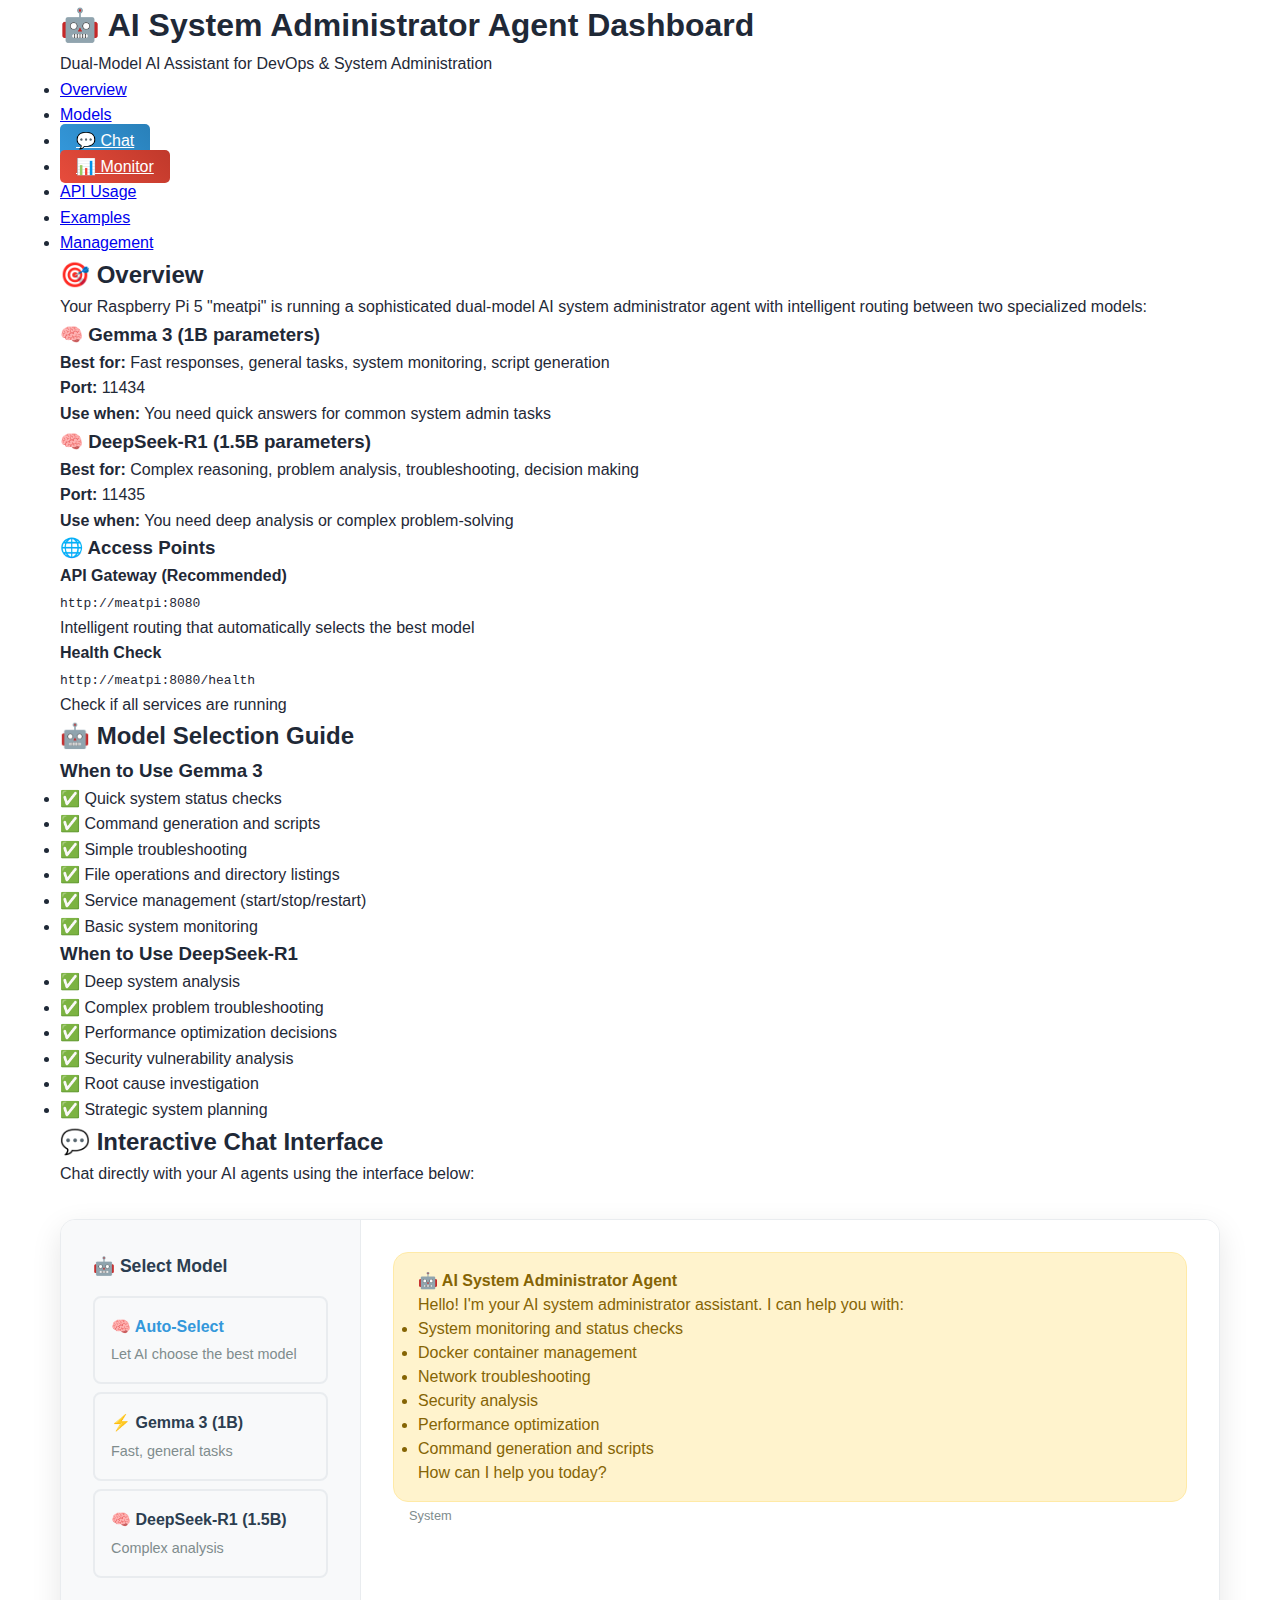
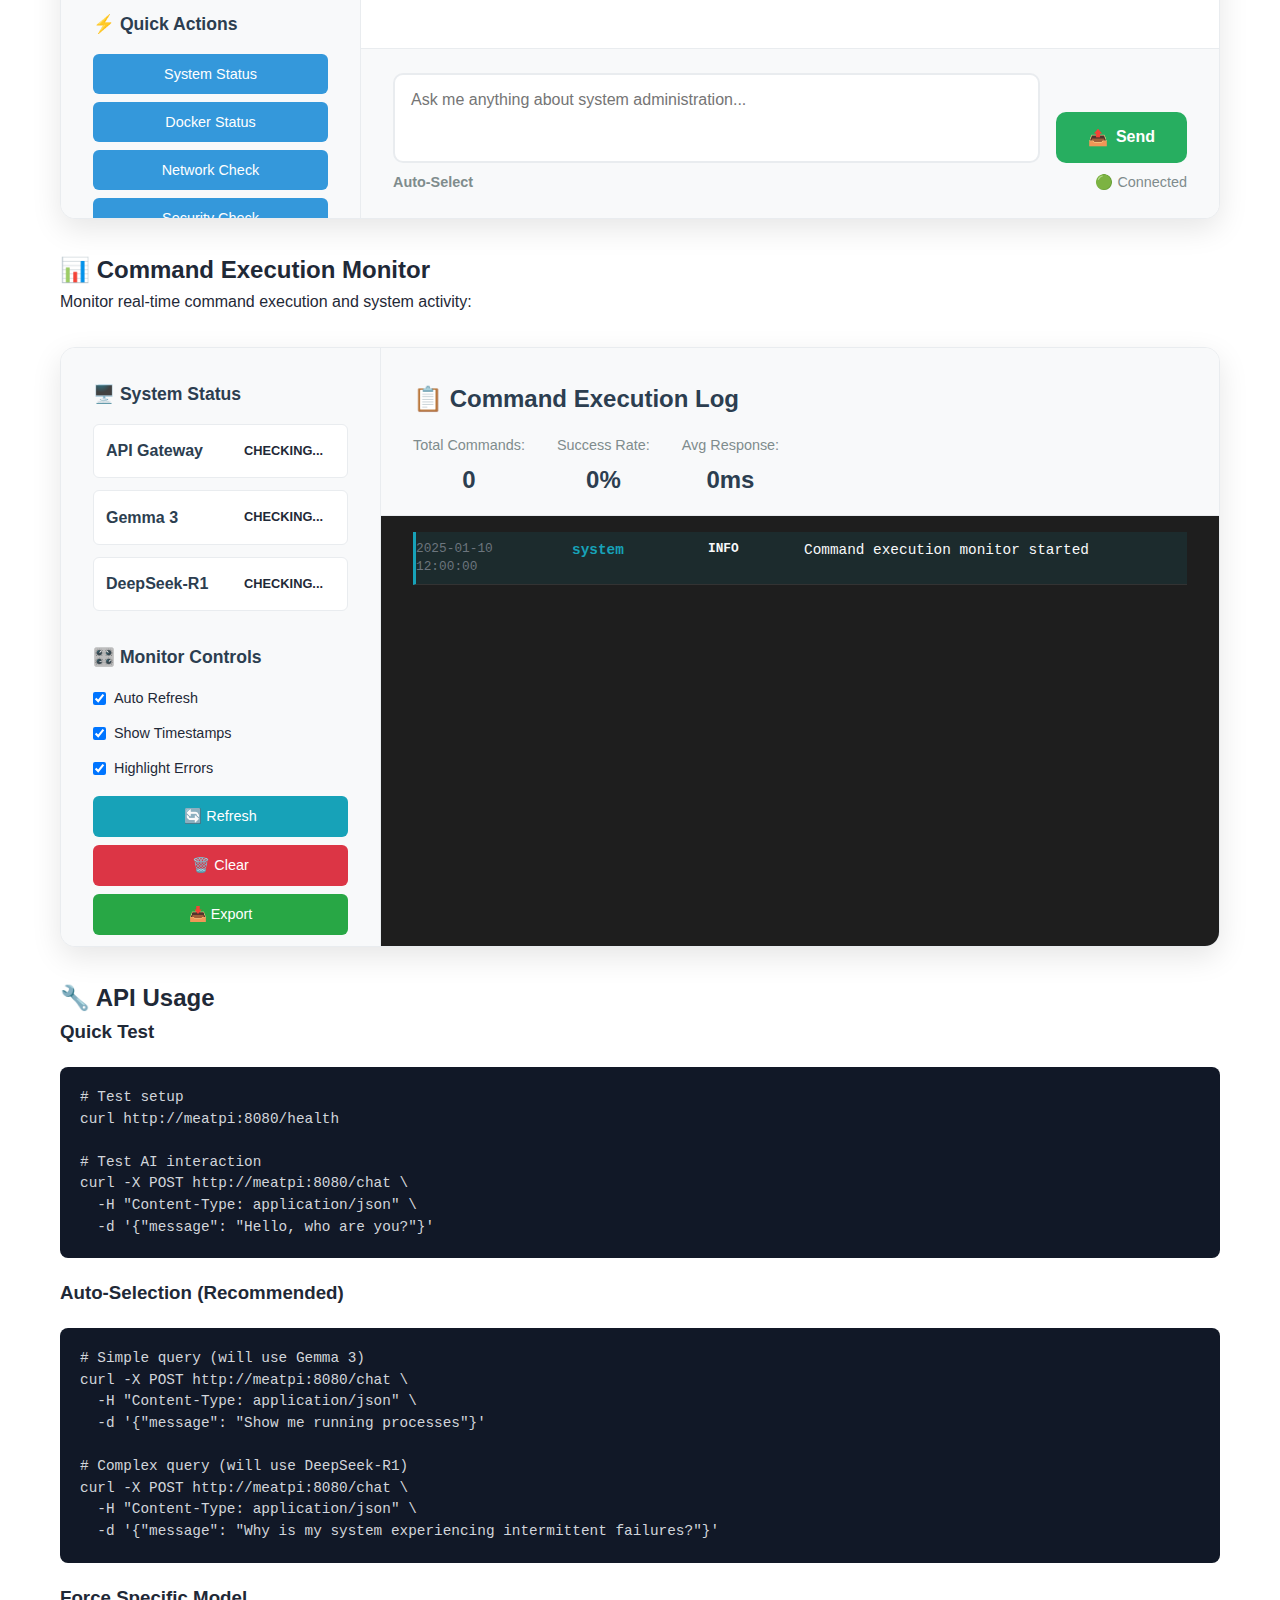
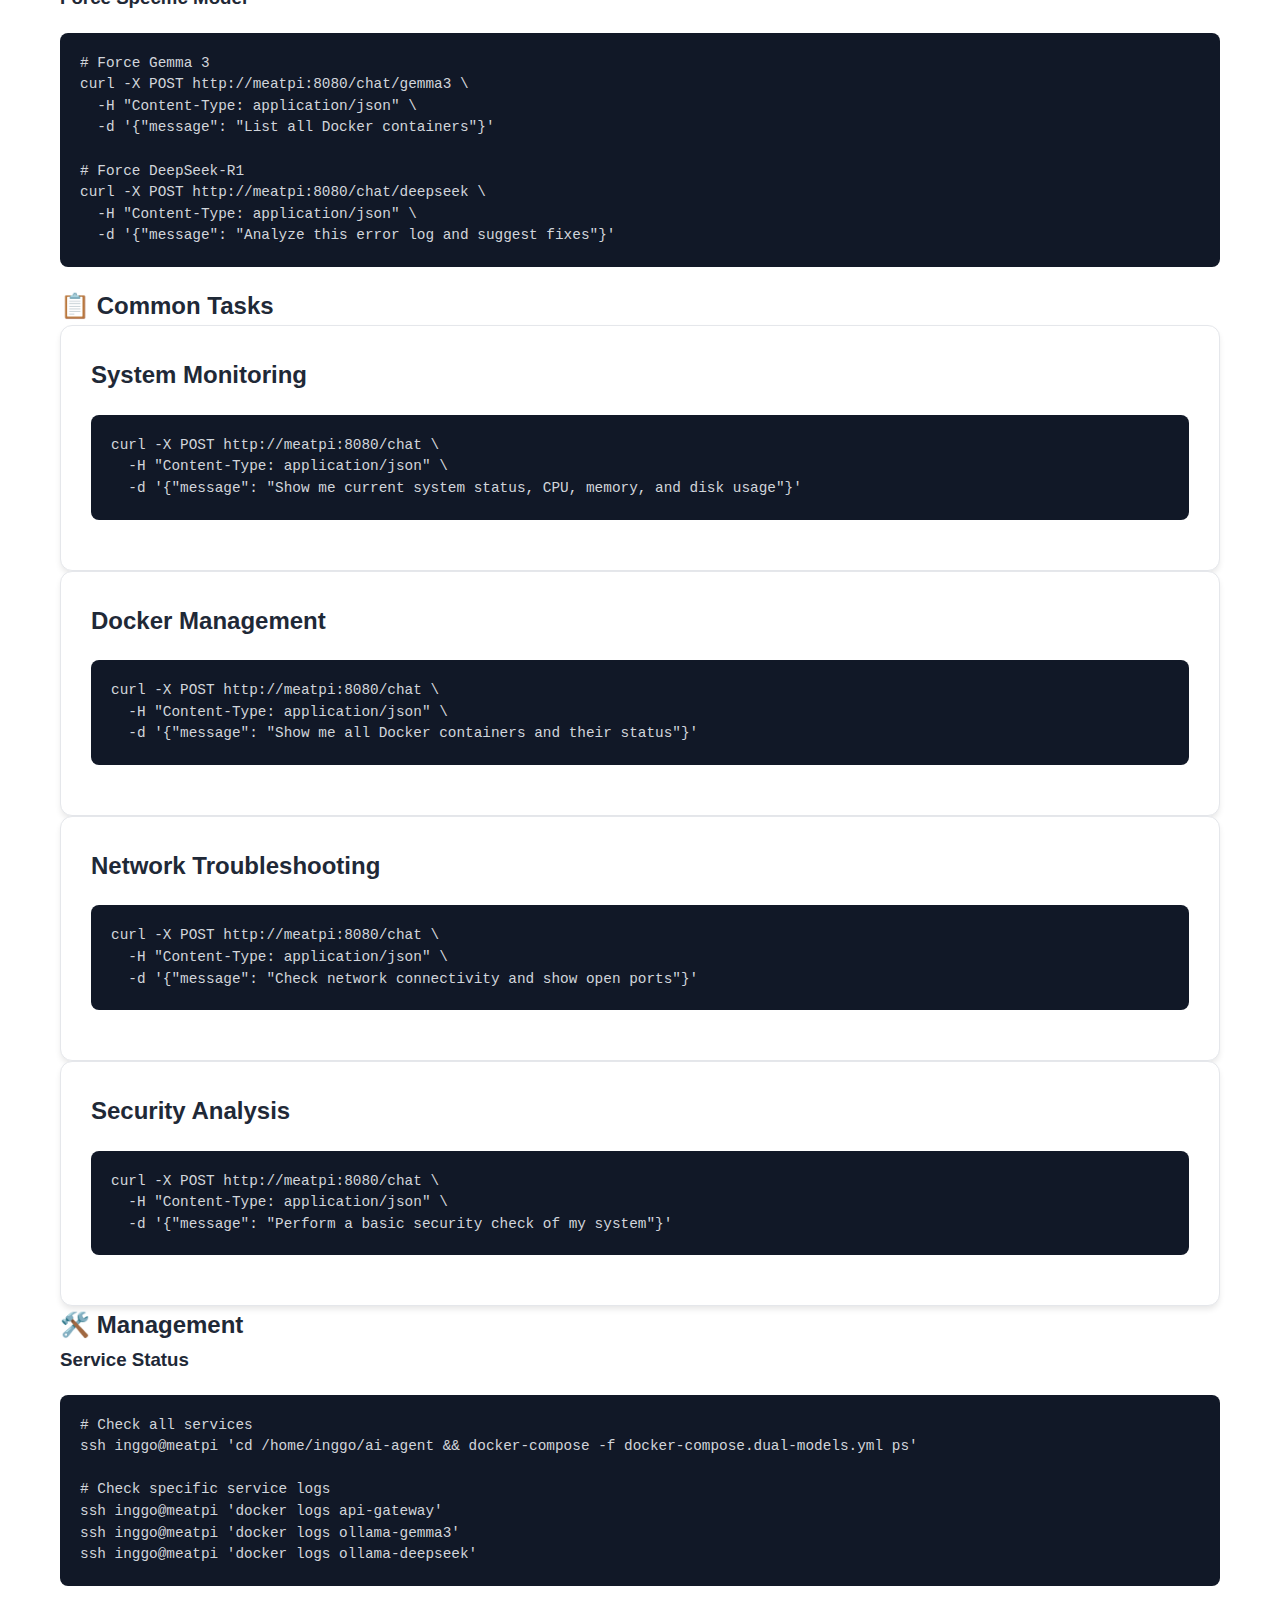
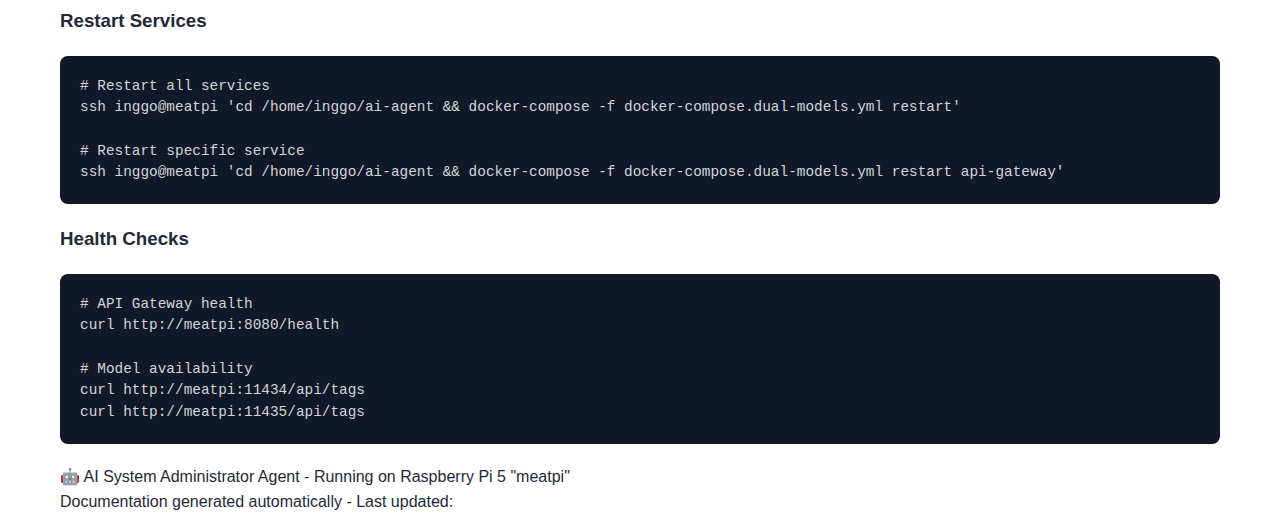
<file: website/index.html>
<!DOCTYPE html>
<html lang="en">
<head>
    <meta charset="UTF-8">
    <meta name="viewport" content="width=device-width, initial-scale=1.0">
    <title>AI System Administrator Agent Dashboard</title>
    <link rel="stylesheet" href="css/style.css">
    <link rel="stylesheet" href="css/dashboard.css">
    <link rel="icon" href="data:image/svg+xml,<svg xmlns='http://www.w3.org/2000/svg' viewBox='0 0 100 100'><text y='.9em' font-size='90'>🤖</text></svg>">
</head>
<body>
    <header>
        <div class="container">
            <h1>🤖 AI System Administrator Agent Dashboard</h1>
            <p>Dual-Model AI Assistant for DevOps & System Administration</p>
        </div>
    </header>

    <nav>
        <div class="container">
            <ul>
                <li><a href="#overview">Overview</a></li>
                <li><a href="#models">Models</a></li>
                <li><a href="#chat" class="nav-chat">💬 Chat</a></li>
                <li><a href="#monitor" class="nav-monitor">📊 Monitor</a></li>
                <li><a href="#api">API Usage</a></li>
                <li><a href="#examples">Examples</a></li>
                <li><a href="#management">Management</a></li>
            </ul>
        </div>
    </nav>

    <main>
        <div class="container">
            <section id="overview">
                <h2>🎯 Overview</h2>
                <p>Your Raspberry Pi 5 "meatpi" is running a sophisticated dual-model AI system administrator agent with intelligent routing between two specialized models:</p>
                
                <div class="model-cards">
                    <div class="model-card gemma">
                        <h3>🧠 Gemma 3 (1B parameters)</h3>
                        <p><strong>Best for:</strong> Fast responses, general tasks, system monitoring, script generation</p>
                        <p><strong>Port:</strong> 11434</p>
                        <p><strong>Use when:</strong> You need quick answers for common system admin tasks</p>
                    </div>
                    
                    <div class="model-card deepseek">
                        <h3>🧠 DeepSeek-R1 (1.5B parameters)</h3>
                        <p><strong>Best for:</strong> Complex reasoning, problem analysis, troubleshooting, decision making</p>
                        <p><strong>Port:</strong> 11435</p>
                        <p><strong>Use when:</strong> You need deep analysis or complex problem-solving</p>
                    </div>
                </div>

                <div class="access-points">
                    <h3>🌐 Access Points</h3>
                    <div class="access-grid">
                        <div class="access-item">
                            <h4>API Gateway (Recommended)</h4>
                            <p><code>http://meatpi:8080</code></p>
                            <p>Intelligent routing that automatically selects the best model</p>
                        </div>
                        <div class="access-item">
                            <h4>Health Check</h4>
                            <p><code>http://meatpi:8080/health</code></p>
                            <p>Check if all services are running</p>
                        </div>
                    </div>
                </div>
            </section>

            <section id="models">
                <h2>🤖 Model Selection Guide</h2>
                
                <div class="model-guide">
                    <div class="guide-section">
                        <h3>When to Use Gemma 3</h3>
                        <ul>
                            <li>✅ Quick system status checks</li>
                            <li>✅ Command generation and scripts</li>
                            <li>✅ Simple troubleshooting</li>
                            <li>✅ File operations and directory listings</li>
                            <li>✅ Service management (start/stop/restart)</li>
                            <li>✅ Basic system monitoring</li>
                        </ul>
                    </div>
                    
                    <div class="guide-section">
                        <h3>When to Use DeepSeek-R1</h3>
                        <ul>
                            <li>✅ Deep system analysis</li>
                            <li>✅ Complex problem troubleshooting</li>
                            <li>✅ Performance optimization decisions</li>
                            <li>✅ Security vulnerability analysis</li>
                            <li>✅ Root cause investigation</li>
                            <li>✅ Strategic system planning</li>
                        </ul>
                    </div>
                </div>
            </section>

            <section id="chat">
                <h2>💬 Interactive Chat Interface</h2>
                <p>Chat directly with your AI agents using the interface below:</p>
                
                <div class="chat-container">
                    <div class="chat-sidebar">
                        <div class="model-selector">
                            <h3>🤖 Select Model</h3>
                            <div class="model-options">
                                <label class="model-option">
                                    <input type="radio" name="model" value="auto" checked>
                                    <span class="model-name">🧠 Auto-Select</span>
                                    <span class="model-desc">Let AI choose the best model</span>
                                </label>
                                <label class="model-option">
                                    <input type="radio" name="model" value="gemma3">
                                    <span class="model-name">⚡ Gemma 3 (1B)</span>
                                    <span class="model-desc">Fast, general tasks</span>
                                </label>
                                <label class="model-option">
                                    <input type="radio" name="model" value="deepseek">
                                    <span class="model-name">🧠 DeepSeek-R1 (1.5B)</span>
                                    <span class="model-desc">Complex analysis</span>
                                </label>
                            </div>
                        </div>

                        <div class="quick-actions">
                            <h3>⚡ Quick Actions</h3>
                            <button class="quick-btn" data-action="system-status">System Status</button>
                            <button class="quick-btn" data-action="docker-status">Docker Status</button>
                            <button class="quick-btn" data-action="network-check">Network Check</button>
                            <button class="quick-btn" data-action="security-check">Security Check</button>
                            <button class="quick-btn" data-action="performance-analysis">Performance Analysis</button>
                        </div>
                    </div>

                    <div class="chat-main">
                        <div class="chat-messages" id="chatMessages">
                            <div class="message system-message">
                                <div class="message-content">
                                    <strong>🤖 AI System Administrator Agent</strong><br>
                                    Hello! I'm your AI system administrator assistant. I can help you with:
                                    <ul>
                                        <li>System monitoring and status checks</li>
                                        <li>Docker container management</li>
                                        <li>Network troubleshooting</li>
                                        <li>Security analysis</li>
                                        <li>Performance optimization</li>
                                        <li>Command generation and scripts</li>
                                    </ul>
                                    How can I help you today?
                                </div>
                                <div class="message-time">System</div>
                            </div>
                        </div>

                        <div class="chat-input-container">
                            <div class="input-wrapper">
                                <textarea id="messageInput" placeholder="Ask me anything about system administration..." rows="3"></textarea>
                                <button id="sendButton" class="send-btn">
                                    <span class="send-icon">📤</span>
                                    Send
                                </button>
                            </div>
                            <div class="input-footer">
                                <span class="model-indicator" id="modelIndicator">Auto-Select</span>
                                <span class="connection-status" id="connectionStatus">🟢 Connected</span>
                            </div>
                        </div>
                    </div>
                </div>
            </section>

            <section id="monitor">
                <h2>📊 Command Execution Monitor</h2>
                <p>Monitor real-time command execution and system activity:</p>
                
                <div class="monitor-container">
                    <div class="monitor-sidebar">
                        <div class="system-status">
                            <h3>🖥️ System Status</h3>
                            <div class="status-grid">
                                <div class="status-item">
                                    <span class="status-label">API Gateway</span>
                                    <span class="status-value" id="gatewayStatus">Checking...</span>
                                </div>
                                <div class="status-item">
                                    <span class="status-label">Gemma 3</span>
                                    <span class="status-value" id="gemmaStatus">Checking...</span>
                                </div>
                                <div class="status-item">
                                    <span class="status-label">DeepSeek-R1</span>
                                    <span class="status-value" id="deepseekStatus">Checking...</span>
                                </div>
                            </div>
                        </div>

                        <div class="monitor-controls">
                            <h3>🎛️ Monitor Controls</h3>
                            <div class="control-group">
                                <label>
                                    <input type="checkbox" id="autoRefresh" checked>
                                    Auto Refresh
                                </label>
                                <label>
                                    <input type="checkbox" id="showTimestamps" checked>
                                    Show Timestamps
                                </label>
                                <label>
                                    <input type="checkbox" id="filterErrors" checked>
                                    Highlight Errors
                                </label>
                            </div>
                            <div class="control-buttons">
                                <button id="refreshBtn" class="control-btn">🔄 Refresh</button>
                                <button id="clearBtn" class="control-btn">🗑️ Clear</button>
                                <button id="exportBtn" class="control-btn">📥 Export</button>
                            </div>
                        </div>

                        <div class="filter-section">
                            <h3>🔍 Filters</h3>
                            <div class="filter-group">
                                <label>Service:</label>
                                <select id="serviceFilter">
                                    <option value="all">All Services</option>
                                    <option value="api-gateway">API Gateway</option>
                                    <option value="ollama-gemma3">Gemma 3</option>
                                    <option value="ollama-deepseek">DeepSeek-R1</option>
                                </select>
                            </div>
                            <div class="filter-group">
                                <label>Level:</label>
                                <select id="levelFilter">
                                    <option value="all">All Levels</option>
                                    <option value="info">Info</option>
                                    <option value="warning">Warning</option>
                                    <option value="error">Error</option>
                                </select>
                            </div>
                        </div>
                    </div>

                    <div class="monitor-main">
                        <div class="monitor-header">
                            <h3>📋 Command Execution Log</h3>
                            <div class="monitor-stats">
                                <span class="stat-item">
                                    <span class="stat-label">Total Commands:</span>
                                    <span class="stat-value" id="totalCommands">0</span>
                                </span>
                                <span class="stat-item">
                                    <span class="stat-label">Success Rate:</span>
                                    <span class="stat-value" id="successRate">0%</span>
                                </span>
                                <span class="stat-item">
                                    <span class="stat-label">Avg Response:</span>
                                    <span class="stat-value" id="avgResponse">0ms</span>
                                </span>
                            </div>
                        </div>

                        <div class="log-container" id="logContainer">
                            <div class="log-entry info">
                                <div class="log-timestamp">2025-01-10 12:00:00</div>
                                <div class="log-service">system</div>
                                <div class="log-level">info</div>
                                <div class="log-message">Command execution monitor started</div>
                            </div>
                        </div>
                    </div>
                </div>
            </section>

            <section id="api">
                <h2>🔧 API Usage</h2>
                
                <div class="api-section">
                    <h3>Quick Test</h3>
                    <div class="code-block">
                        <pre><code># Test setup
curl http://meatpi:8080/health

# Test AI interaction
curl -X POST http://meatpi:8080/chat \
  -H "Content-Type: application/json" \
  -d '{"message": "Hello, who are you?"}'</code></pre>
                    </div>
                </div>

                <div class="api-section">
                    <h3>Auto-Selection (Recommended)</h3>
                    <div class="code-block">
                        <pre><code># Simple query (will use Gemma 3)
curl -X POST http://meatpi:8080/chat \
  -H "Content-Type: application/json" \
  -d '{"message": "Show me running processes"}'

# Complex query (will use DeepSeek-R1)
curl -X POST http://meatpi:8080/chat \
  -H "Content-Type: application/json" \
  -d '{"message": "Why is my system experiencing intermittent failures?"}'</code></pre>
                    </div>
                </div>

                <div class="api-section">
                    <h3>Force Specific Model</h3>
                    <div class="code-block">
                        <pre><code># Force Gemma 3
curl -X POST http://meatpi:8080/chat/gemma3 \
  -H "Content-Type: application/json" \
  -d '{"message": "List all Docker containers"}'

# Force DeepSeek-R1
curl -X POST http://meatpi:8080/chat/deepseek \
  -H "Content-Type: application/json" \
  -d '{"message": "Analyze this error log and suggest fixes"}'</code></pre>
                    </div>
                </div>
            </section>

            <section id="examples">
                <h2>📋 Common Tasks</h2>
                
                <div class="examples-grid">
                    <div class="example-card">
                        <h3>System Monitoring</h3>
                        <div class="code-block">
                            <pre><code>curl -X POST http://meatpi:8080/chat \
  -H "Content-Type: application/json" \
  -d '{"message": "Show me current system status, CPU, memory, and disk usage"}'</code></pre>
                        </div>
                    </div>
                    
                    <div class="example-card">
                        <h3>Docker Management</h3>
                        <div class="code-block">
                            <pre><code>curl -X POST http://meatpi:8080/chat \
  -H "Content-Type: application/json" \
  -d '{"message": "Show me all Docker containers and their status"}'</code></pre>
                        </div>
                    </div>
                    
                    <div class="example-card">
                        <h3>Network Troubleshooting</h3>
                        <div class="code-block">
                            <pre><code>curl -X POST http://meatpi:8080/chat \
  -H "Content-Type: application/json" \
  -d '{"message": "Check network connectivity and show open ports"}'</code></pre>
                        </div>
                    </div>
                    
                    <div class="example-card">
                        <h3>Security Analysis</h3>
                        <div class="code-block">
                            <pre><code>curl -X POST http://meatpi:8080/chat \
  -H "Content-Type: application/json" \
  -d '{"message": "Perform a basic security check of my system"}'</code></pre>
                        </div>
                    </div>
                </div>
            </section>

            <section id="management">
                <h2>🛠️ Management</h2>
                
                <div class="management-section">
                    <h3>Service Status</h3>
                    <div class="code-block">
                        <pre><code># Check all services
ssh inggo@meatpi 'cd /home/inggo/ai-agent && docker-compose -f docker-compose.dual-models.yml ps'

# Check specific service logs
ssh inggo@meatpi 'docker logs api-gateway'
ssh inggo@meatpi 'docker logs ollama-gemma3'
ssh inggo@meatpi 'docker logs ollama-deepseek'</code></pre>
                    </div>
                </div>

                <div class="management-section">
                    <h3>Restart Services</h3>
                    <div class="code-block">
                        <pre><code># Restart all services
ssh inggo@meatpi 'cd /home/inggo/ai-agent && docker-compose -f docker-compose.dual-models.yml restart'

# Restart specific service
ssh inggo@meatpi 'cd /home/inggo/ai-agent && docker-compose -f docker-compose.dual-models.yml restart api-gateway'</code></pre>
                    </div>
                </div>

                <div class="management-section">
                    <h3>Health Checks</h3>
                    <div class="code-block">
                        <pre><code># API Gateway health
curl http://meatpi:8080/health

# Model availability
curl http://meatpi:11434/api/tags
curl http://meatpi:11435/api/tags</code></pre>
                    </div>
                </div>
            </section>
        </div>
    </main>

    <footer>
        <div class="container">
            <p>🤖 AI System Administrator Agent - Running on Raspberry Pi 5 "meatpi"</p>
            <p>Documentation generated automatically - Last updated: <span id="lastUpdated"></span></p>
        </div>
    </footer>

    <script src="js/dashboard.js"></script>
</body>
</html>
</file>
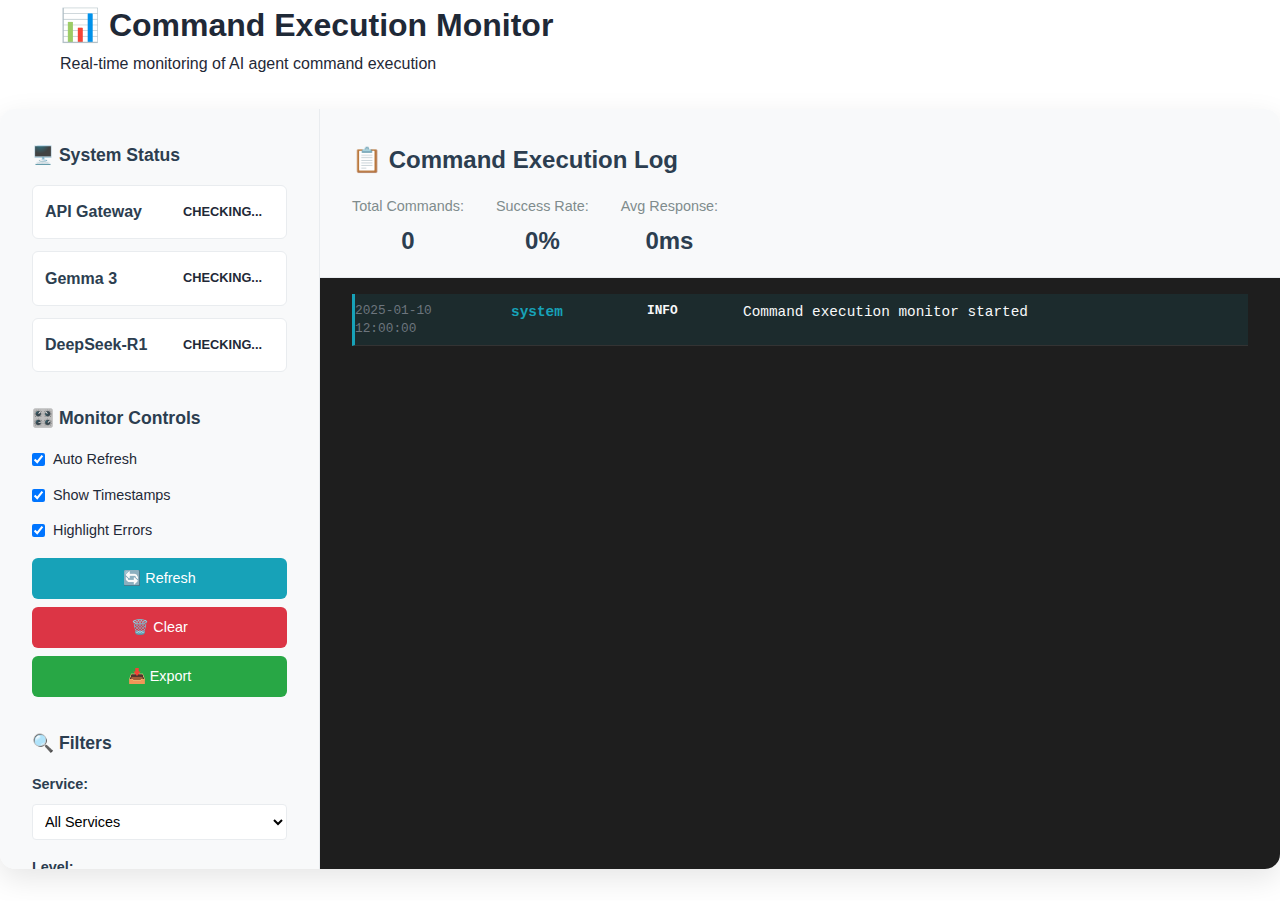
<file: website/monitor.html>
<!DOCTYPE html>
<html lang="en">
<head>
    <meta charset="UTF-8">
    <meta name="viewport" content="width=device-width, initial-scale=1.0">
    <title>Command Execution Monitor</title>
    <link rel="stylesheet" href="css/style.css">
    <link rel="stylesheet" href="css/monitor.css">
    <link rel="icon" href="data:image/svg+xml,<svg xmlns='http://www.w3.org/2000/svg' viewBox='0 0 100 100'><text y='.9em' font-size='90'>📊</text></svg>">
</head>
<body>
    <header>
        <div class="container">
            <h1>📊 Command Execution Monitor</h1>
            <p>Real-time monitoring of AI agent command execution</p>
        </div>
    </header>

    <div class="monitor-container">
        <div class="monitor-sidebar">
            <div class="system-status">
                <h3>🖥️ System Status</h3>
                <div class="status-grid">
                    <div class="status-item">
                        <span class="status-label">API Gateway</span>
                        <span class="status-value" id="gatewayStatus">Checking...</span>
                    </div>
                    <div class="status-item">
                        <span class="status-label">Gemma 3</span>
                        <span class="status-value" id="gemmaStatus">Checking...</span>
                    </div>
                    <div class="status-item">
                        <span class="status-label">DeepSeek-R1</span>
                        <span class="status-value" id="deepseekStatus">Checking...</span>
                    </div>
                </div>
            </div>

            <div class="monitor-controls">
                <h3>🎛️ Monitor Controls</h3>
                <div class="control-group">
                    <label>
                        <input type="checkbox" id="autoRefresh" checked>
                        Auto Refresh
                    </label>
                    <label>
                        <input type="checkbox" id="showTimestamps" checked>
                        Show Timestamps
                    </label>
                    <label>
                        <input type="checkbox" id="filterErrors" checked>
                        Highlight Errors
                    </label>
                </div>
                <div class="control-buttons">
                    <button id="refreshBtn" class="control-btn">🔄 Refresh</button>
                    <button id="clearBtn" class="control-btn">🗑️ Clear</button>
                    <button id="exportBtn" class="control-btn">📥 Export</button>
                </div>
            </div>

            <div class="filter-section">
                <h3>🔍 Filters</h3>
                <div class="filter-group">
                    <label>Service:</label>
                    <select id="serviceFilter">
                        <option value="all">All Services</option>
                        <option value="api-gateway">API Gateway</option>
                        <option value="ollama-gemma3">Gemma 3</option>
                        <option value="ollama-deepseek">DeepSeek-R1</option>
                    </select>
                </div>
                <div class="filter-group">
                    <label>Level:</label>
                    <select id="levelFilter">
                        <option value="all">All Levels</option>
                        <option value="info">Info</option>
                        <option value="warning">Warning</option>
                        <option value="error">Error</option>
                    </select>
                </div>
            </div>
        </div>

        <div class="monitor-main">
            <div class="monitor-header">
                <h2>📋 Command Execution Log</h2>
                <div class="monitor-stats">
                    <span class="stat-item">
                        <span class="stat-label">Total Commands:</span>
                        <span class="stat-value" id="totalCommands">0</span>
                    </span>
                    <span class="stat-item">
                        <span class="stat-label">Success Rate:</span>
                        <span class="stat-value" id="successRate">0%</span>
                    </span>
                    <span class="stat-item">
                        <span class="stat-label">Avg Response:</span>
                        <span class="stat-value" id="avgResponse">0ms</span>
                    </span>
                </div>
            </div>

            <div class="log-container" id="logContainer">
                <div class="log-entry info">
                    <div class="log-timestamp">2025-01-10 12:00:00</div>
                    <div class="log-service">system</div>
                    <div class="log-level">info</div>
                    <div class="log-message">Command execution monitor started</div>
                </div>
            </div>
        </div>
    </div>

    <div class="command-details-modal" id="commandModal">
        <div class="modal-content">
            <div class="modal-header">
                <h3>Command Details</h3>
                <button class="close-btn" id="closeModal">×</button>
            </div>
            <div class="modal-body">
                <div class="detail-section">
                    <h4>Command</h4>
                    <pre id="commandDetails"></pre>
                </div>
                <div class="detail-section">
                    <h4>Output</h4>
                    <pre id="commandOutput"></pre>
                </div>
                <div class="detail-section">
                    <h4>Metadata</h4>
                    <div id="commandMetadata"></div>
                </div>
            </div>
        </div>
    </div>

    <script src="js/monitor.js"></script>
</body>
</html>
</file>
<file: website/css/style.css>
/* AI System Administrator Agent - Website Styles */

:root {
    --primary-color: #6366f1;
    --primary-dark: #4f46e5;
    --secondary-color: #10b981;
    --accent-color: #f59e0b;
    --text-primary: #1f2937;
    --text-secondary: #6b7280;
    --text-light: #9ca3af;
    --bg-primary: #ffffff;
    --bg-secondary: #f9fafb;
    --bg-dark: #111827;
    --border-color: #e5e7eb;
    --shadow: 0 4px 6px -1px rgba(0, 0, 0, 0.1);
    --shadow-lg: 0 20px 25px -5px rgba(0, 0, 0, 0.1);
    --gradient: linear-gradient(135deg, #667eea 0%, #764ba2 100%);
    --font-family: 'Inter', -apple-system, BlinkMacSystemFont, 'Segoe UI', Roboto, sans-serif;
}

* {
    margin: 0;
    padding: 0;
    box-sizing: border-box;
}

body {
    font-family: var(--font-family);
    line-height: 1.6;
    color: var(--text-primary);
    background-color: var(--bg-primary);
}

.container {
    max-width: 1200px;
    margin: 0 auto;
    padding: 0 20px;
}

/* Navigation */
.navbar {
    position: fixed;
    top: 0;
    width: 100%;
    background: rgba(255, 255, 255, 0.95);
    backdrop-filter: blur(10px);
    border-bottom: 1px solid var(--border-color);
    z-index: 1000;
    transition: all 0.3s ease;
}

.nav-container {
    max-width: 1200px;
    margin: 0 auto;
    padding: 0 20px;
    display: flex;
    justify-content: space-between;
    align-items: center;
    height: 70px;
}

.nav-logo {
    display: flex;
    align-items: center;
    gap: 10px;
    font-size: 1.5rem;
    font-weight: 700;
    color: var(--primary-color);
}

.nav-logo i {
    font-size: 2rem;
}

.nav-menu {
    display: flex;
    list-style: none;
    gap: 30px;
}

.nav-link {
    text-decoration: none;
    color: var(--text-primary);
    font-weight: 500;
    transition: color 0.3s ease;
    position: relative;
}

.nav-link:hover {
    color: var(--primary-color);
}

.nav-link::after {
    content: '';
    position: absolute;
    bottom: -5px;
    left: 0;
    width: 0;
    height: 2px;
    background: var(--primary-color);
    transition: width 0.3s ease;
}

.nav-link:hover::after {
    width: 100%;
}

.hamburger {
    display: none;
    flex-direction: column;
    cursor: pointer;
}

.bar {
    width: 25px;
    height: 3px;
    background: var(--text-primary);
    margin: 3px 0;
    transition: 0.3s;
}

/* Hero Section */
.hero {
    padding: 120px 0 80px;
    background: var(--gradient);
    color: white;
    overflow: hidden;
}

.hero-container {
    max-width: 1200px;
    margin: 0 auto;
    padding: 0 20px;
    display: grid;
    grid-template-columns: 1fr 1fr;
    gap: 60px;
    align-items: center;
}

.hero-title {
    font-size: 3.5rem;
    font-weight: 700;
    margin-bottom: 20px;
    line-height: 1.2;
}

.gradient-text {
    background: linear-gradient(135deg, #ffffff 0%, #e0e7ff 100%);
    -webkit-background-clip: text;
    -webkit-text-fill-color: transparent;
    background-clip: text;
}

.hero-subtitle {
    font-size: 1.25rem;
    margin-bottom: 30px;
    opacity: 0.9;
    line-height: 1.6;
}

.hero-buttons {
    display: flex;
    gap: 20px;
    margin-bottom: 40px;
}

.btn {
    display: inline-flex;
    align-items: center;
    gap: 8px;
    padding: 12px 24px;
    border-radius: 8px;
    text-decoration: none;
    font-weight: 600;
    transition: all 0.3s ease;
    border: none;
    cursor: pointer;
}

.btn-primary {
    background: white;
    color: var(--primary-color);
}

.btn-primary:hover {
    background: var(--bg-secondary);
    transform: translateY(-2px);
    box-shadow: var(--shadow-lg);
}

.btn-secondary {
    background: rgba(255, 255, 255, 0.2);
    color: white;
    border: 1px solid rgba(255, 255, 255, 0.3);
}

.btn-secondary:hover {
    background: rgba(255, 255, 255, 0.3);
    transform: translateY(-2px);
}

.hero-stats {
    display: flex;
    gap: 30px;
}

.stat {
    display: flex;
    align-items: center;
    gap: 8px;
    font-size: 0.9rem;
    opacity: 0.8;
}

.stat i {
    font-size: 1.2rem;
}

/* Terminal Window */
.terminal-window {
    background: var(--bg-dark);
    border-radius: 12px;
    overflow: hidden;
    box-shadow: var(--shadow-lg);
    transform: perspective(1000px) rotateY(-5deg) rotateX(5deg);
    transition: transform 0.3s ease;
}

.terminal-window:hover {
    transform: perspective(1000px) rotateY(0deg) rotateX(0deg);
}

.terminal-header {
    background: #374151;
    padding: 12px 16px;
    display: flex;
    align-items: center;
    gap: 12px;
}

.terminal-buttons {
    display: flex;
    gap: 8px;
}

.terminal-buttons span {
    width: 12px;
    height: 12px;
    border-radius: 50%;
}

.btn-close { background: #ef4444; }
.btn-minimize { background: #f59e0b; }
.btn-maximize { background: #10b981; }

.terminal-title {
    color: white;
    font-size: 0.9rem;
    font-weight: 500;
}

.terminal-body {
    padding: 20px;
    font-family: 'Monaco', 'Menlo', 'Ubuntu Mono', monospace;
    font-size: 0.9rem;
}

.terminal-line {
    margin-bottom: 10px;
}

.prompt {
    color: #10b981;
    font-weight: bold;
}

.command {
    color: white;
}

.terminal-output {
    margin-top: 15px;
}

.ai-response {
    display: flex;
    align-items: center;
    gap: 8px;
    color: #60a5fa;
    margin-bottom: 10px;
}

.command-result {
    background: #1f2937;
    padding: 10px;
    border-radius: 6px;
    color: #d1d5db;
}

.command-result pre {
    margin: 0;
    font-size: 0.8rem;
}

/* Features Section */
.features {
    padding: 80px 0;
    background: var(--bg-secondary);
}

.section-title {
    text-align: center;
    font-size: 2.5rem;
    font-weight: 700;
    margin-bottom: 60px;
    color: var(--text-primary);
}

.features-grid {
    display: grid;
    grid-template-columns: repeat(auto-fit, minmax(300px, 1fr));
    gap: 30px;
}

.feature-card {
    background: white;
    padding: 40px 30px;
    border-radius: 12px;
    text-align: center;
    box-shadow: var(--shadow);
    transition: all 0.3s ease;
    border: 1px solid var(--border-color);
}

.feature-card:hover {
    transform: translateY(-5px);
    box-shadow: var(--shadow-lg);
}

.feature-icon {
    width: 80px;
    height: 80px;
    background: var(--gradient);
    border-radius: 50%;
    display: flex;
    align-items: center;
    justify-content: center;
    margin: 0 auto 20px;
    color: white;
    font-size: 2rem;
}

.feature-card h3 {
    font-size: 1.5rem;
    font-weight: 600;
    margin-bottom: 15px;
    color: var(--text-primary);
}

.feature-card p {
    color: var(--text-secondary);
    line-height: 1.6;
}

/* Installation Section */
.installation {
    padding: 80px 0;
}

.installation-tabs {
    max-width: 800px;
    margin: 0 auto;
}

.tab-buttons {
    display: flex;
    gap: 10px;
    margin-bottom: 30px;
    border-bottom: 1px solid var(--border-color);
}

.tab-btn {
    padding: 12px 24px;
    border: none;
    background: none;
    color: var(--text-secondary);
    font-weight: 500;
    cursor: pointer;
    border-bottom: 2px solid transparent;
    transition: all 0.3s ease;
}

.tab-btn.active {
    color: var(--primary-color);
    border-bottom-color: var(--primary-color);
}

.tab-btn:hover {
    color: var(--primary-color);
}

.tab-content {
    display: none;
}

.tab-content.active {
    display: block;
}

.code-block {
    background: var(--bg-dark);
    border-radius: 8px;
    overflow: hidden;
    margin: 20px 0;
}

.code-header {
    background: #374151;
    padding: 12px 16px;
    display: flex;
    justify-content: space-between;
    align-items: center;
    color: white;
    font-size: 0.9rem;
    font-weight: 500;
}

.copy-btn {
    background: none;
    border: none;
    color: white;
    cursor: pointer;
    padding: 4px 8px;
    border-radius: 4px;
    transition: background 0.3s ease;
}

.copy-btn:hover {
    background: rgba(255, 255, 255, 0.1);
}

.code-block pre {
    padding: 20px;
    margin: 0;
    overflow-x: auto;
    font-family: 'Monaco', 'Menlo', 'Ubuntu Mono', monospace;
    font-size: 0.9rem;
    line-height: 1.5;
}

.code-block code {
    color: #d1d5db;
}

.info-box {
    background: #dbeafe;
    border: 1px solid #93c5fd;
    border-radius: 8px;
    padding: 16px;
    display: flex;
    align-items: center;
    gap: 12px;
    margin: 20px 0;
    color: #1e40af;
}

.info-box i {
    font-size: 1.2rem;
}

.requirements-grid {
    display: grid;
    grid-template-columns: repeat(auto-fit, minmax(250px, 1fr));
    gap: 30px;
    margin-top: 30px;
}

.requirement-card {
    background: white;
    padding: 30px;
    border-radius: 12px;
    border: 1px solid var(--border-color);
    box-shadow: var(--shadow);
}

.requirement-card h4 {
    font-size: 1.25rem;
    font-weight: 600;
    margin-bottom: 15px;
    color: var(--text-primary);
}

.requirement-card ul {
    list-style: none;
}

.requirement-card li {
    padding: 8px 0;
    color: var(--text-secondary);
    border-bottom: 1px solid var(--border-color);
}

.requirement-card li:last-child {
    border-bottom: none;
}

/* Usage Section */
.usage {
    padding: 80px 0;
    background: var(--bg-secondary);
}

.usage-examples {
    display: grid;
    grid-template-columns: repeat(auto-fit, minmax(350px, 1fr));
    gap: 30px;
    margin-bottom: 60px;
}

.example-card {
    background: white;
    padding: 30px;
    border-radius: 12px;
    box-shadow: var(--shadow);
    border: 1px solid var(--border-color);
}

.example-card h3 {
    display: flex;
    align-items: center;
    gap: 10px;
    font-size: 1.5rem;
    font-weight: 600;
    margin-bottom: 15px;
    color: var(--text-primary);
}

.example-card h3 i {
    color: var(--primary-color);
}

.example-card p {
    color: var(--text-secondary);
    margin-bottom: 20px;
}

.example-demo {
    background: var(--bg-dark);
    border-radius: 8px;
    padding: 20px;
    margin-top: 20px;
}

.chat-interface {
    display: flex;
    flex-direction: column;
    gap: 15px;
}

.chat-message {
    padding: 12px 16px;
    border-radius: 18px;
    max-width: 80%;
}

.chat-message.user {
    background: var(--primary-color);
    color: white;
    align-self: flex-end;
}

.chat-message.ai {
    background: #374151;
    color: white;
    align-self: flex-start;
    display: flex;
    align-items: center;
    gap: 8px;
}

.common-commands {
    background: white;
    padding: 40px;
    border-radius: 12px;
    box-shadow: var(--shadow);
    border: 1px solid var(--border-color);
}

.common-commands h3 {
    font-size: 1.5rem;
    font-weight: 600;
    margin-bottom: 30px;
    color: var(--text-primary);
}

.commands-grid {
    display: grid;
    grid-template-columns: repeat(auto-fit, minmax(250px, 1fr));
    gap: 20px;
}

.command-item {
    display: flex;
    flex-direction: column;
    gap: 5px;
    padding: 15px;
    background: var(--bg-secondary);
    border-radius: 8px;
    border: 1px solid var(--border-color);
}

.command-item code {
    background: var(--bg-dark);
    color: #10b981;
    padding: 4px 8px;
    border-radius: 4px;
    font-family: 'Monaco', 'Menlo', 'Ubuntu Mono', monospace;
    font-size: 0.9rem;
}

.command-item span {
    color: var(--text-secondary);
    font-size: 0.9rem;
}

/* API Section */
.api {
    padding: 80px 0;
}

.api-endpoints {
    display: grid;
    gap: 30px;
    max-width: 800px;
    margin: 0 auto;
}

.endpoint-card {
    background: white;
    padding: 30px;
    border-radius: 12px;
    box-shadow: var(--shadow);
    border: 1px solid var(--border-color);
}

.endpoint-header {
    display: flex;
    align-items: center;
    gap: 15px;
    margin-bottom: 15px;
}

.method {
    padding: 4px 12px;
    border-radius: 4px;
    font-size: 0.8rem;
    font-weight: 600;
    text-transform: uppercase;
}

.method.get {
    background: #dbeafe;
    color: #1e40af;
}

.method.post {
    background: #dcfce7;
    color: #166534;
}

.endpoint-url {
    font-family: 'Monaco', 'Menlo', 'Ubuntu Mono', monospace;
    font-weight: 600;
    color: var(--text-primary);
}

.endpoint-card p {
    color: var(--text-secondary);
    margin-bottom: 20px;
}

/* Troubleshooting Section */
.troubleshooting {
    padding: 80px 0;
    background: var(--bg-secondary);
}

.troubleshooting-content {
    max-width: 800px;
    margin: 0 auto;
}

.troubleshooting-item {
    background: white;
    padding: 30px;
    border-radius: 12px;
    box-shadow: var(--shadow);
    border: 1px solid var(--border-color);
    margin-bottom: 30px;
}

.troubleshooting-item h3 {
    display: flex;
    align-items: center;
    gap: 10px;
    font-size: 1.25rem;
    font-weight: 600;
    margin-bottom: 20px;
    color: var(--text-primary);
}

.troubleshooting-item h3 i {
    color: var(--accent-color);
}

.solution p {
    color: var(--text-secondary);
    margin-bottom: 15px;
}

.solution strong {
    color: var(--text-primary);
}

/* Footer */
.footer {
    background: var(--bg-dark);
    color: white;
    padding: 60px 0 20px;
}

.footer-content {
    display: grid;
    grid-template-columns: repeat(auto-fit, minmax(250px, 1fr));
    gap: 40px;
    margin-bottom: 40px;
}

.footer-section h3,
.footer-section h4 {
    margin-bottom: 20px;
    color: white;
}

.footer-section p {
    color: #9ca3af;
    margin-bottom: 20px;
}

.footer-section ul {
    list-style: none;
}

.footer-section li {
    margin-bottom: 10px;
}

.footer-section a {
    color: #9ca3af;
    text-decoration: none;
    transition: color 0.3s ease;
}

.footer-section a:hover {
    color: white;
}

.social-links {
    display: flex;
    gap: 15px;
}

.social-links a {
    width: 40px;
    height: 40px;
    background: #374151;
    border-radius: 50%;
    display: flex;
    align-items: center;
    justify-content: center;
    color: white;
    font-size: 1.2rem;
    transition: all 0.3s ease;
}

.social-links a:hover {
    background: var(--primary-color);
    transform: translateY(-2px);
}

.footer-bottom {
    border-top: 1px solid #374151;
    padding-top: 20px;
    text-align: center;
    color: #9ca3af;
}

/* Responsive Design */
@media (max-width: 768px) {
    .hamburger {
        display: flex;
    }
    
    .nav-menu {
        position: fixed;
        left: -100%;
        top: 70px;
        flex-direction: column;
        background-color: white;
        width: 100%;
        text-align: center;
        transition: 0.3s;
        box-shadow: var(--shadow);
        padding: 20px 0;
    }
    
    .nav-menu.active {
        left: 0;
    }
    
    .hero-container {
        grid-template-columns: 1fr;
        text-align: center;
    }
    
    .hero-title {
        font-size: 2.5rem;
    }
    
    .hero-buttons {
        justify-content: center;
    }
    
    .hero-stats {
        justify-content: center;
    }
    
    .features-grid {
        grid-template-columns: 1fr;
    }
    
    .usage-examples {
        grid-template-columns: 1fr;
    }
    
    .commands-grid {
        grid-template-columns: 1fr;
    }
    
    .requirements-grid {
        grid-template-columns: 1fr;
    }
    
    .tab-buttons {
        flex-direction: column;
    }
    
    .footer-content {
        grid-template-columns: 1fr;
        text-align: center;
    }
}

@media (max-width: 480px) {
    .container {
        padding: 0 15px;
    }
    
    .hero-title {
        font-size: 2rem;
    }
    
    .hero-subtitle {
        font-size: 1rem;
    }
    
    .btn {
        padding: 10px 20px;
        font-size: 0.9rem;
    }
    
    .section-title {
        font-size: 2rem;
    }
    
    .feature-card,
    .example-card,
    .endpoint-card,
    .troubleshooting-item {
        padding: 20px;
    }
}
</file>
<file: website/css/dashboard.css>
/* Dashboard Styles - Combined Chat and Monitor */

/* Navigation Enhancements */
.nav-chat {
    background: linear-gradient(45deg, #3498db, #2980b9) !important;
    color: white !important;
    border-radius: 5px;
    padding: 0.5rem 1rem !important;
}

.nav-monitor {
    background: linear-gradient(45deg, #e74c3c, #c0392b) !important;
    color: white !important;
    border-radius: 5px;
    padding: 0.5rem 1rem !important;
}

/* Chat Interface Styles */
.chat-container {
    display: flex;
    height: 600px;
    background: white;
    border-radius: 15px;
    box-shadow: 0 10px 30px rgba(0, 0, 0, 0.1);
    overflow: hidden;
    margin: 2rem 0;
    border: 1px solid #e9ecef;
}

.chat-sidebar {
    width: 300px;
    background: #f8f9fa;
    border-right: 1px solid #e9ecef;
    padding: 2rem;
    overflow-y: auto;
}

.chat-main {
    flex: 1;
    display: flex;
    flex-direction: column;
}

.chat-messages {
    flex: 1;
    padding: 2rem;
    overflow-y: auto;
    background: white;
}

.chat-input-container {
    border-top: 1px solid #e9ecef;
    padding: 1.5rem 2rem;
    background: #f8f9fa;
}

/* Model Selector */
.model-selector h3 {
    color: #2c3e50;
    margin-bottom: 1rem;
    font-size: 1.1rem;
}

.model-options {
    display: flex;
    flex-direction: column;
    gap: 0.5rem;
}

.model-option {
    display: flex;
    flex-direction: column;
    padding: 1rem;
    border: 2px solid #e9ecef;
    border-radius: 8px;
    cursor: pointer;
    transition: all 0.3s ease;
}

.model-option:hover {
    border-color: #3498db;
    background: #f0f8ff;
}

.model-option input[type="radio"] {
    display: none;
}

.model-option input[type="radio"]:checked + .model-name {
    color: #3498db;
    font-weight: bold;
}

.model-option input[type="radio"]:checked {
    border-color: #3498db;
    background: #e3f2fd;
}

.model-name {
    font-weight: 600;
    color: #2c3e50;
    margin-bottom: 0.25rem;
}

.model-desc {
    font-size: 0.9rem;
    color: #7f8c8d;
}

/* Quick Actions */
.quick-actions {
    margin-top: 2rem;
}

.quick-actions h3 {
    color: #2c3e50;
    margin-bottom: 1rem;
    font-size: 1.1rem;
}

.quick-btn {
    display: block;
    width: 100%;
    padding: 0.75rem 1rem;
    margin-bottom: 0.5rem;
    background: #3498db;
    color: white;
    border: none;
    border-radius: 6px;
    cursor: pointer;
    font-size: 0.9rem;
    transition: all 0.3s ease;
}

.quick-btn:hover {
    background: #2980b9;
    transform: translateY(-1px);
}

/* Messages */
.message {
    margin-bottom: 1.5rem;
    display: flex;
    flex-direction: column;
}

.message-content {
    background: #f8f9fa;
    padding: 1rem 1.5rem;
    border-radius: 15px;
    max-width: 80%;
    word-wrap: break-word;
    line-height: 1.5;
}

.message.user-message .message-content {
    background: #3498db;
    color: white;
    margin-left: auto;
    border-bottom-right-radius: 5px;
}

.message.assistant-message .message-content {
    background: #e9ecef;
    color: #2c3e50;
    border-bottom-left-radius: 5px;
}

.message.system-message .message-content {
    background: #fff3cd;
    color: #856404;
    border: 1px solid #ffeaa7;
    max-width: 100%;
}

.message-time {
    font-size: 0.8rem;
    color: #7f8c8d;
    margin-top: 0.25rem;
    margin-left: 1rem;
}

.message.user-message .message-time {
    text-align: right;
    margin-right: 1rem;
    margin-left: 0;
}

/* Input Area */
.input-wrapper {
    display: flex;
    gap: 1rem;
    align-items: flex-end;
}

#messageInput {
    flex: 1;
    padding: 1rem;
    border: 2px solid #e9ecef;
    border-radius: 10px;
    font-size: 1rem;
    font-family: inherit;
    resize: none;
    min-height: 60px;
    max-height: 120px;
    transition: border-color 0.3s ease;
}

#messageInput:focus {
    outline: none;
    border-color: #3498db;
}

.send-btn {
    padding: 1rem 2rem;
    background: #27ae60;
    color: white;
    border: none;
    border-radius: 10px;
    cursor: pointer;
    font-size: 1rem;
    font-weight: 600;
    transition: all 0.3s ease;
    display: flex;
    align-items: center;
    gap: 0.5rem;
}

.send-btn:hover {
    background: #229954;
    transform: translateY(-1px);
}

.send-btn:disabled {
    background: #95a5a6;
    cursor: not-allowed;
    transform: none;
}

.input-footer {
    display: flex;
    justify-content: space-between;
    margin-top: 0.5rem;
    font-size: 0.9rem;
    color: #7f8c8d;
}

.model-indicator {
    font-weight: 600;
}

.connection-status {
    display: flex;
    align-items: center;
    gap: 0.25rem;
}

/* Monitor Interface Styles */
.monitor-container {
    display: flex;
    height: 600px;
    background: white;
    border-radius: 15px;
    box-shadow: 0 10px 30px rgba(0, 0, 0, 0.1);
    overflow: hidden;
    margin: 2rem 0;
    border: 1px solid #e9ecef;
}

.monitor-sidebar {
    width: 320px;
    background: #f8f9fa;
    border-right: 1px solid #e9ecef;
    padding: 2rem;
    overflow-y: auto;
}

.monitor-main {
    flex: 1;
    display: flex;
    flex-direction: column;
}

.monitor-header {
    padding: 2rem 2rem 1rem;
    border-bottom: 1px solid #e9ecef;
    background: #f8f9fa;
}

.monitor-header h3 {
    color: #2c3e50;
    margin-bottom: 1rem;
    font-size: 1.5rem;
}

.monitor-stats {
    display: flex;
    gap: 2rem;
    flex-wrap: wrap;
}

.stat-item {
    display: flex;
    flex-direction: column;
    align-items: center;
}

.stat-label {
    font-size: 0.9rem;
    color: #7f8c8d;
    margin-bottom: 0.25rem;
}

.stat-value {
    font-size: 1.5rem;
    font-weight: bold;
    color: #2c3e50;
}

/* System Status */
.system-status h3 {
    color: #2c3e50;
    margin-bottom: 1rem;
    font-size: 1.1rem;
}

.status-grid {
    display: flex;
    flex-direction: column;
    gap: 0.75rem;
}

.status-item {
    display: flex;
    justify-content: space-between;
    align-items: center;
    padding: 0.75rem;
    background: white;
    border-radius: 6px;
    border: 1px solid #e9ecef;
}

.status-label {
    font-weight: 600;
    color: #2c3e50;
}

.status-value {
    padding: 0.25rem 0.75rem;
    border-radius: 12px;
    font-size: 0.8rem;
    font-weight: 600;
    text-transform: uppercase;
}

.status-value.online {
    background: #d4edda;
    color: #155724;
}

.status-value.offline {
    background: #f8d7da;
    color: #721c24;
}

.status-value.checking {
    background: #fff3cd;
    color: #856404;
}

/* Monitor Controls */
.monitor-controls {
    margin-top: 2rem;
}

.monitor-controls h3 {
    color: #2c3e50;
    margin-bottom: 1rem;
    font-size: 1.1rem;
}

.control-group {
    margin-bottom: 1rem;
}

.control-group label {
    display: flex;
    align-items: center;
    margin-bottom: 0.75rem;
    cursor: pointer;
    font-size: 0.9rem;
}

.control-group input[type="checkbox"] {
    margin-right: 0.5rem;
}

.control-buttons {
    display: flex;
    flex-direction: column;
    gap: 0.5rem;
}

.control-btn {
    padding: 0.75rem 1rem;
    background: #6c757d;
    color: white;
    border: none;
    border-radius: 6px;
    cursor: pointer;
    font-size: 0.9rem;
    transition: all 0.3s ease;
}

.control-btn:hover {
    background: #5a6268;
    transform: translateY(-1px);
}

.control-btn:nth-child(1) { background: #17a2b8; }
.control-btn:nth-child(1):hover { background: #138496; }
.control-btn:nth-child(2) { background: #dc3545; }
.control-btn:nth-child(2):hover { background: #c82333; }
.control-btn:nth-child(3) { background: #28a745; }
.control-btn:nth-child(3):hover { background: #218838; }

/* Filter Section */
.filter-section {
    margin-top: 2rem;
}

.filter-section h3 {
    color: #2c3e50;
    margin-bottom: 1rem;
    font-size: 1.1rem;
}

.filter-group {
    margin-bottom: 1rem;
}

.filter-group label {
    display: block;
    margin-bottom: 0.5rem;
    font-weight: 600;
    color: #2c3e50;
    font-size: 0.9rem;
}

.filter-group select {
    width: 100%;
    padding: 0.5rem;
    border: 1px solid #e9ecef;
    border-radius: 4px;
    font-size: 0.9rem;
    background: white;
}

/* Log Container */
.log-container {
    flex: 1;
    padding: 1rem 2rem;
    overflow-y: auto;
    background: #1e1e1e;
    color: #f8f9fa;
    font-family: 'Courier New', monospace;
    font-size: 0.9rem;
    line-height: 1.4;
}

.log-entry {
    display: grid;
    grid-template-columns: 140px 120px 80px 1fr;
    gap: 1rem;
    padding: 0.5rem 0;
    border-bottom: 1px solid #333;
    transition: background-color 0.2s ease;
}

.log-entry:hover {
    background: rgba(255, 255, 255, 0.05);
}

.log-entry.error {
    background: rgba(220, 53, 69, 0.1);
    border-left: 3px solid #dc3545;
}

.log-entry.warning {
    background: rgba(255, 193, 7, 0.1);
    border-left: 3px solid #ffc107;
}

.log-entry.info {
    background: rgba(23, 162, 184, 0.1);
    border-left: 3px solid #17a2b8;
}

.log-timestamp {
    color: #6c757d;
    font-size: 0.8rem;
}

.log-service {
    color: #17a2b8;
    font-weight: 600;
}

.log-level {
    text-transform: uppercase;
    font-weight: 600;
    font-size: 0.8rem;
}

.log-level.info { color: #17a2b8; }
.log-level.warning { color: #ffc107; }
.log-level.error { color: #dc3545; }

.log-message {
    color: #f8f9fa;
    cursor: pointer;
}

.log-message:hover {
    color: #3498db;
}

/* Responsive Design */
@media (max-width: 768px) {
    .chat-container,
    .monitor-container {
        flex-direction: column;
        height: auto;
        min-height: 500px;
    }
    
    .chat-sidebar,
    .monitor-sidebar {
        width: 100%;
        height: auto;
        max-height: 200px;
        overflow-y: auto;
    }
    
    .chat-main,
    .monitor-main {
        flex: 1;
    }
    
    .message-content {
        max-width: 95%;
    }
    
    .input-wrapper {
        flex-direction: column;
        gap: 0.5rem;
    }
    
    .send-btn {
        width: 100%;
        justify-content: center;
    }
    
    .log-entry {
        grid-template-columns: 1fr;
        gap: 0.25rem;
    }
    
    .log-timestamp,
    .log-service,
    .log-level {
        font-size: 0.8rem;
    }
    
    .monitor-stats {
        flex-direction: column;
        gap: 1rem;
    }
}

/* Loading States */
.loading-overlay {
    position: fixed;
    top: 0;
    left: 0;
    width: 100%;
    height: 100%;
    background: rgba(0, 0, 0, 0.5);
    display: none;
    justify-content: center;
    align-items: center;
    z-index: 1000;
}

.loading-overlay.show {
    display: flex;
}

.loading-spinner {
    width: 50px;
    height: 50px;
    border: 4px solid #f3f3f3;
    border-top: 4px solid #3498db;
    border-radius: 50%;
    animation: spin 1s linear infinite;
    margin-bottom: 1rem;
}

@keyframes spin {
    0% { transform: rotate(0deg); }
    100% { transform: rotate(360deg); }
}

.loading-overlay p {
    color: white;
    font-size: 1.2rem;
    font-weight: 600;
}

/* Scrollbar Styling */
.log-container::-webkit-scrollbar {
    width: 8px;
}

.log-container::-webkit-scrollbar-track {
    background: #2c3e50;
}

.log-container::-webkit-scrollbar-thumb {
    background: #7f8c8d;
    border-radius: 4px;
}

.log-container::-webkit-scrollbar-thumb:hover {
    background: #95a5a6;
}

/* Animation for new log entries */
@keyframes slideIn {
    from {
        opacity: 0;
        transform: translateX(-20px);
    }
    to {
        opacity: 1;
        transform: translateX(0);
    }
}

.log-entry.new {
    animation: slideIn 0.3s ease-out;
}
</file>
<file: website/css/monitor.css>
/* Command Execution Monitor Styles */

.monitor-container {
    display: flex;
    height: calc(100vh - 140px);
    background: white;
    border-radius: 15px;
    box-shadow: 0 10px 30px rgba(0, 0, 0, 0.1);
    overflow: hidden;
    margin: 2rem auto;
    max-width: 1600px;
}

.monitor-sidebar {
    width: 320px;
    background: #f8f9fa;
    border-right: 1px solid #e9ecef;
    padding: 2rem;
    overflow-y: auto;
}

.monitor-main {
    flex: 1;
    display: flex;
    flex-direction: column;
}

.monitor-header {
    padding: 2rem 2rem 1rem;
    border-bottom: 1px solid #e9ecef;
    background: #f8f9fa;
}

.monitor-header h2 {
    color: #2c3e50;
    margin-bottom: 1rem;
    font-size: 1.5rem;
}

.monitor-stats {
    display: flex;
    gap: 2rem;
    flex-wrap: wrap;
}

.stat-item {
    display: flex;
    flex-direction: column;
    align-items: center;
}

.stat-label {
    font-size: 0.9rem;
    color: #7f8c8d;
    margin-bottom: 0.25rem;
}

.stat-value {
    font-size: 1.5rem;
    font-weight: bold;
    color: #2c3e50;
}

/* System Status */
.system-status h3 {
    color: #2c3e50;
    margin-bottom: 1rem;
    font-size: 1.1rem;
}

.status-grid {
    display: flex;
    flex-direction: column;
    gap: 0.75rem;
}

.status-item {
    display: flex;
    justify-content: space-between;
    align-items: center;
    padding: 0.75rem;
    background: white;
    border-radius: 6px;
    border: 1px solid #e9ecef;
}

.status-label {
    font-weight: 600;
    color: #2c3e50;
}

.status-value {
    padding: 0.25rem 0.75rem;
    border-radius: 12px;
    font-size: 0.8rem;
    font-weight: 600;
    text-transform: uppercase;
}

.status-value.online {
    background: #d4edda;
    color: #155724;
}

.status-value.offline {
    background: #f8d7da;
    color: #721c24;
}

.status-value.checking {
    background: #fff3cd;
    color: #856404;
}

/* Monitor Controls */
.monitor-controls {
    margin-top: 2rem;
}

.monitor-controls h3 {
    color: #2c3e50;
    margin-bottom: 1rem;
    font-size: 1.1rem;
}

.control-group {
    margin-bottom: 1rem;
}

.control-group label {
    display: flex;
    align-items: center;
    margin-bottom: 0.75rem;
    cursor: pointer;
    font-size: 0.9rem;
}

.control-group input[type="checkbox"] {
    margin-right: 0.5rem;
}

.control-buttons {
    display: flex;
    flex-direction: column;
    gap: 0.5rem;
}

.control-btn {
    padding: 0.75rem 1rem;
    background: #6c757d;
    color: white;
    border: none;
    border-radius: 6px;
    cursor: pointer;
    font-size: 0.9rem;
    transition: all 0.3s ease;
}

.control-btn:hover {
    background: #5a6268;
    transform: translateY(-1px);
}

.control-btn:nth-child(1) { background: #17a2b8; }
.control-btn:nth-child(1):hover { background: #138496; }
.control-btn:nth-child(2) { background: #dc3545; }
.control-btn:nth-child(2):hover { background: #c82333; }
.control-btn:nth-child(3) { background: #28a745; }
.control-btn:nth-child(3):hover { background: #218838; }

/* Filter Section */
.filter-section {
    margin-top: 2rem;
}

.filter-section h3 {
    color: #2c3e50;
    margin-bottom: 1rem;
    font-size: 1.1rem;
}

.filter-group {
    margin-bottom: 1rem;
}

.filter-group label {
    display: block;
    margin-bottom: 0.5rem;
    font-weight: 600;
    color: #2c3e50;
    font-size: 0.9rem;
}

.filter-group select {
    width: 100%;
    padding: 0.5rem;
    border: 1px solid #e9ecef;
    border-radius: 4px;
    font-size: 0.9rem;
    background: white;
}

/* Log Container */
.log-container {
    flex: 1;
    padding: 1rem 2rem;
    overflow-y: auto;
    background: #1e1e1e;
    color: #f8f9fa;
    font-family: 'Courier New', monospace;
    font-size: 0.9rem;
    line-height: 1.4;
}

.log-entry {
    display: grid;
    grid-template-columns: 140px 120px 80px 1fr;
    gap: 1rem;
    padding: 0.5rem 0;
    border-bottom: 1px solid #333;
    transition: background-color 0.2s ease;
}

.log-entry:hover {
    background: rgba(255, 255, 255, 0.05);
}

.log-entry.error {
    background: rgba(220, 53, 69, 0.1);
    border-left: 3px solid #dc3545;
}

.log-entry.warning {
    background: rgba(255, 193, 7, 0.1);
    border-left: 3px solid #ffc107;
}

.log-entry.info {
    background: rgba(23, 162, 184, 0.1);
    border-left: 3px solid #17a2b8;
}

.log-timestamp {
    color: #6c757d;
    font-size: 0.8rem;
}

.log-service {
    color: #17a2b8;
    font-weight: 600;
}

.log-level {
    text-transform: uppercase;
    font-weight: 600;
    font-size: 0.8rem;
}

.log-level.info { color: #17a2b8; }
.log-level.warning { color: #ffc107; }
.log-level.error { color: #dc3545; }

.log-message {
    color: #f8f9fa;
    cursor: pointer;
}

.log-message:hover {
    color: #3498db;
}

/* Command Details Modal */
.command-details-modal {
    position: fixed;
    top: 0;
    left: 0;
    width: 100%;
    height: 100%;
    background: rgba(0, 0, 0, 0.5);
    display: none;
    justify-content: center;
    align-items: center;
    z-index: 1000;
}

.command-details-modal.show {
    display: flex;
}

.modal-content {
    background: white;
    border-radius: 10px;
    width: 90%;
    max-width: 800px;
    max-height: 80%;
    overflow: hidden;
    box-shadow: 0 10px 30px rgba(0, 0, 0, 0.3);
}

.modal-header {
    display: flex;
    justify-content: space-between;
    align-items: center;
    padding: 1.5rem 2rem;
    background: #f8f9fa;
    border-bottom: 1px solid #e9ecef;
}

.modal-header h3 {
    color: #2c3e50;
    margin: 0;
}

.close-btn {
    background: none;
    border: none;
    font-size: 1.5rem;
    cursor: pointer;
    color: #7f8c8d;
    padding: 0;
    width: 30px;
    height: 30px;
    display: flex;
    align-items: center;
    justify-content: center;
    border-radius: 50%;
    transition: all 0.3s ease;
}

.close-btn:hover {
    background: #e9ecef;
    color: #2c3e50;
}

.modal-body {
    padding: 2rem;
    overflow-y: auto;
    max-height: 60vh;
}

.detail-section {
    margin-bottom: 2rem;
}

.detail-section h4 {
    color: #2c3e50;
    margin-bottom: 1rem;
    font-size: 1.1rem;
}

.detail-section pre {
    background: #f8f9fa;
    padding: 1rem;
    border-radius: 6px;
    border: 1px solid #e9ecef;
    overflow-x: auto;
    font-family: 'Courier New', monospace;
    font-size: 0.9rem;
    line-height: 1.4;
}

.detail-section div {
    background: #f8f9fa;
    padding: 1rem;
    border-radius: 6px;
    border: 1px solid #e9ecef;
    font-family: 'Courier New', monospace;
    font-size: 0.9rem;
}

/* Responsive Design */
@media (max-width: 768px) {
    .monitor-container {
        flex-direction: column;
        height: calc(100vh - 100px);
    }
    
    .monitor-sidebar {
        width: 100%;
        height: auto;
        max-height: 300px;
        overflow-y: auto;
    }
    
    .monitor-main {
        flex: 1;
    }
    
    .log-entry {
        grid-template-columns: 1fr;
        gap: 0.25rem;
    }
    
    .log-timestamp,
    .log-service,
    .log-level {
        font-size: 0.8rem;
    }
    
    .monitor-stats {
        flex-direction: column;
        gap: 1rem;
    }
    
    .modal-content {
        width: 95%;
        margin: 1rem;
    }
}

/* Scrollbar Styling */
.log-container::-webkit-scrollbar {
    width: 8px;
}

.log-container::-webkit-scrollbar-track {
    background: #2c3e50;
}

.log-container::-webkit-scrollbar-thumb {
    background: #7f8c8d;
    border-radius: 4px;
}

.log-container::-webkit-scrollbar-thumb:hover {
    background: #95a5a6;
}

/* Animation for new log entries */
@keyframes slideIn {
    from {
        opacity: 0;
        transform: translateX(-20px);
    }
    to {
        opacity: 1;
        transform: translateX(0);
    }
}

.log-entry.new {
    animation: slideIn 0.3s ease-out;
}
</file>
